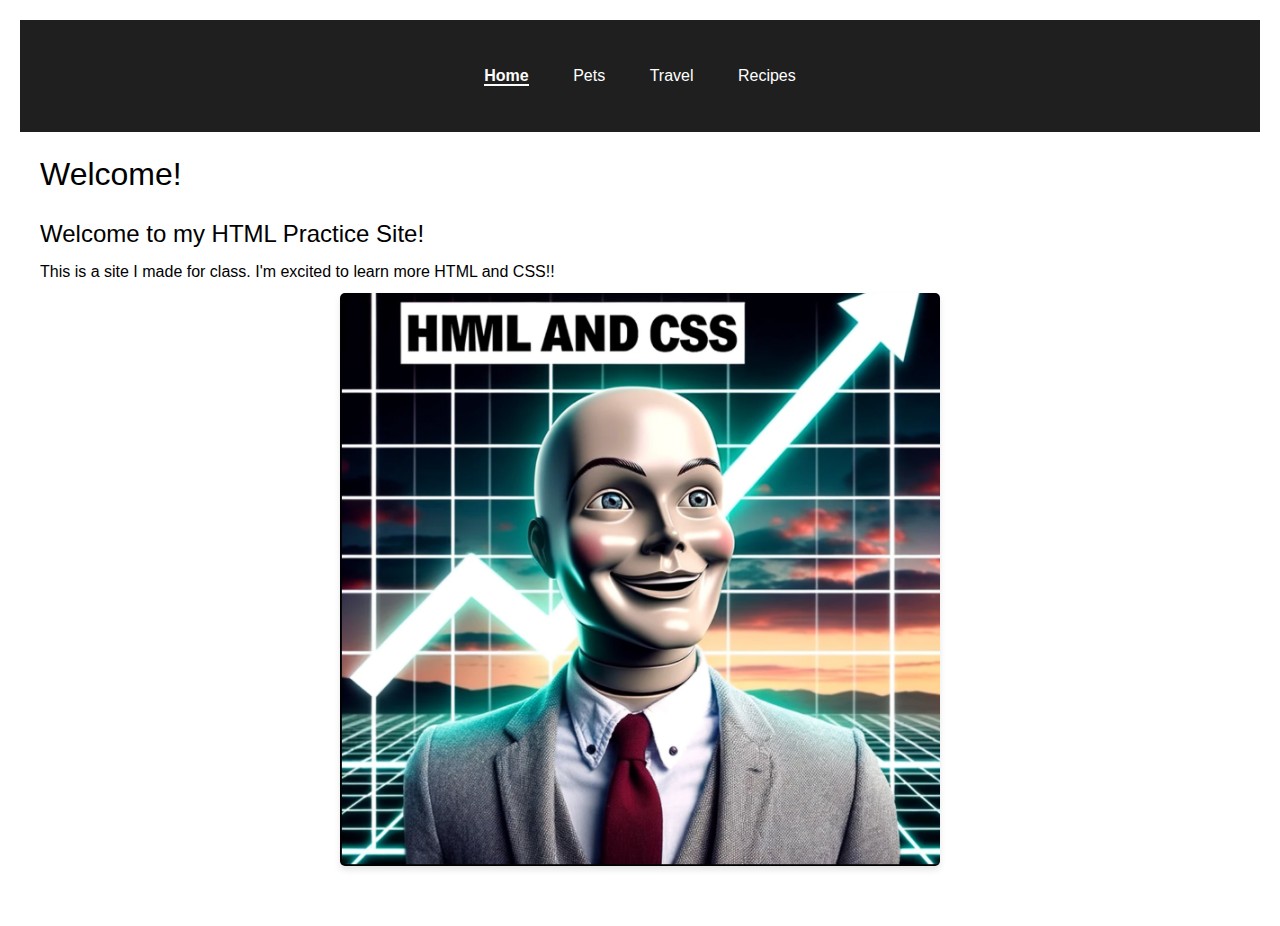
<file: index.html>
<!DOCTYPE html>
<html lang="en">
<head>
    <meta charset="UTF-8">
    <meta name="viewport" content="width=device-width, initial-scale=1.0">
    <title>Welcome</title>
    <link rel="stylesheet" href="css/html5reset.css">
    <link rel="stylesheet" href="css/stylesfinal.css">
</head>
<body>
    <a href="#main-content" class="skip-link">Skip to Main Content</a>
    <nav>
        <ul>
            <li><a href="index.html" class="active">Home</a></li>
            <li><a href="pets.html">Pets</a></li>
            <li><a href="travel.html">Travel</a></li>
            <li><a href="recipes.html">Recipes</a></li>
        </ul>
    </nav>
    <main id="main-content">
        <h1>Welcome!</h1>
        <div class="container">
            <div class="container">
                <h2>Welcome to my HTML Practice Site!</h2>
            </div>
            <div class="container">
                <p>This is a site I made for class. I'm excited to learn more HTML and CSS!! </p>
            </div>
            <div class="container">
                <img src="images/stonks.jpg" alt="An image of a humanoid with the text CSS and HTLM with an arrow pointing up">
            </div>
        </div>
    </main>
</body>
</html>
</file>
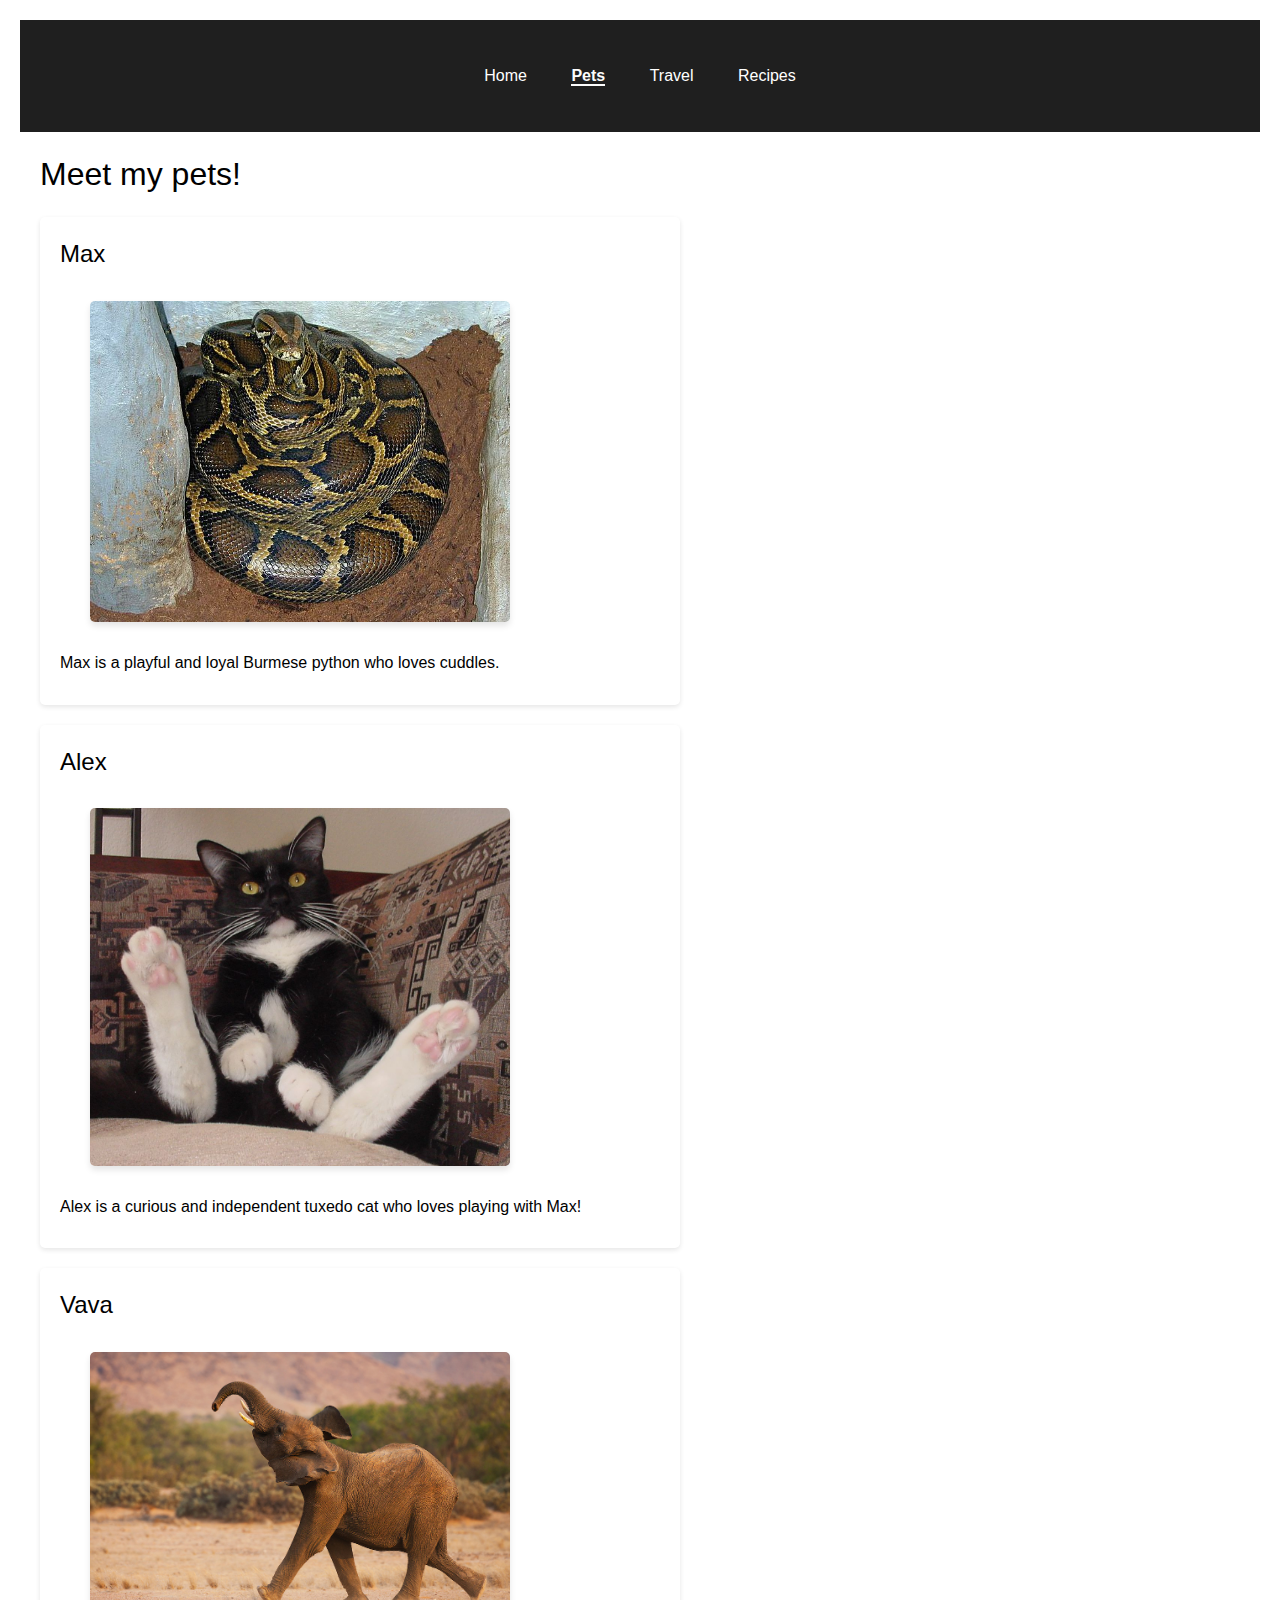
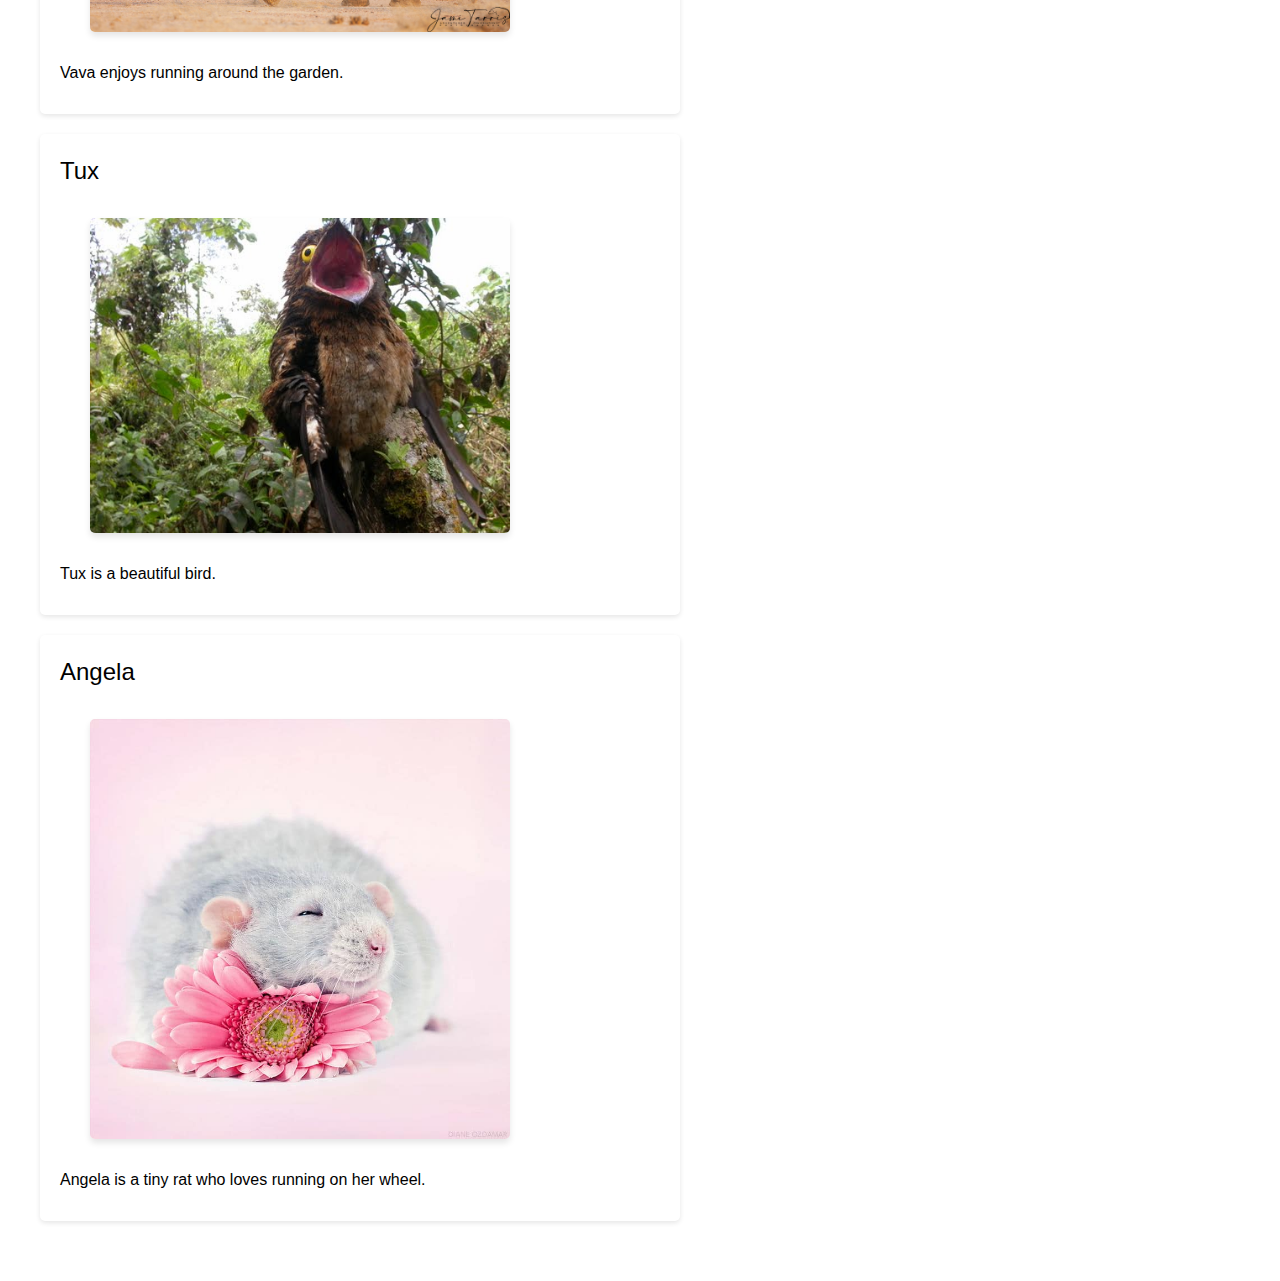
<file: pets.html>
<!DOCTYPE html>
<html lang="en">
<head>
    <meta charset="UTF-8">
    <meta name="viewport" content="width=device-width, initial-scale=1.0">
    <title>Our Pets</title>
    <link rel="stylesheet" href="css/html5reset.css">
    <link rel="stylesheet" href="css/stylesfinal.css">
</head>
<body>
    <a href="#main-content" class="skip-link">Skip to Main Content</a>
    <nav>
        <ul>
            <li><a href="index.html">Home</a></li>
            <li><a href="pets.html" class="active">Pets</a></li>
            <li><a href="travel.html">Travel</a></li>
            <li><a href="recipes.html">Recipes</a></li>
        </ul>
    </nav>
    <main id="main-content">
        <h1>Meet my pets!</h1>
        <div class="two-column-grid">
            <div>
                <article class="pet-box max">
                    <h2>Max</h2>
                    <img src="images/max.jpg" alt="Max Python">
                    <p>Max is a playful and loyal Burmese python who loves cuddles.</p>
                </article>
                <article class="pet-box alex">
                    <h2>Alex</h2>
                    <img src="images/alex.jpg" alt="Alex the Cat">
                    <p>Alex is a curious and independent tuxedo cat who loves playing with Max!</p>
                </article>
                <article class="pet-box vava">
                    <h2>Vava</h2>
                    <img src="images/vava.jpg" alt="Vava the Elephant">
                    <p>Vava enjoys running around the garden.</p>
                </article>
            </div>
            <div>
                <article class="pet-box tux">
                    <h2>Tux</h2>
                    <img src="images/tux.jpg" alt="Tux the bird">
                    <p>Tux is a beautiful bird.</p>
                </article>
                <article class="pet-box angela">
                    <h2>Angela</h2>
                    <img src="images/angela.jpg" alt="Angela the Rat">
                    <p>Angela is a tiny rat who loves running on her wheel.</p>
                </article>
            </div>
        </div>
    </main>
</body>
</html>
</file>
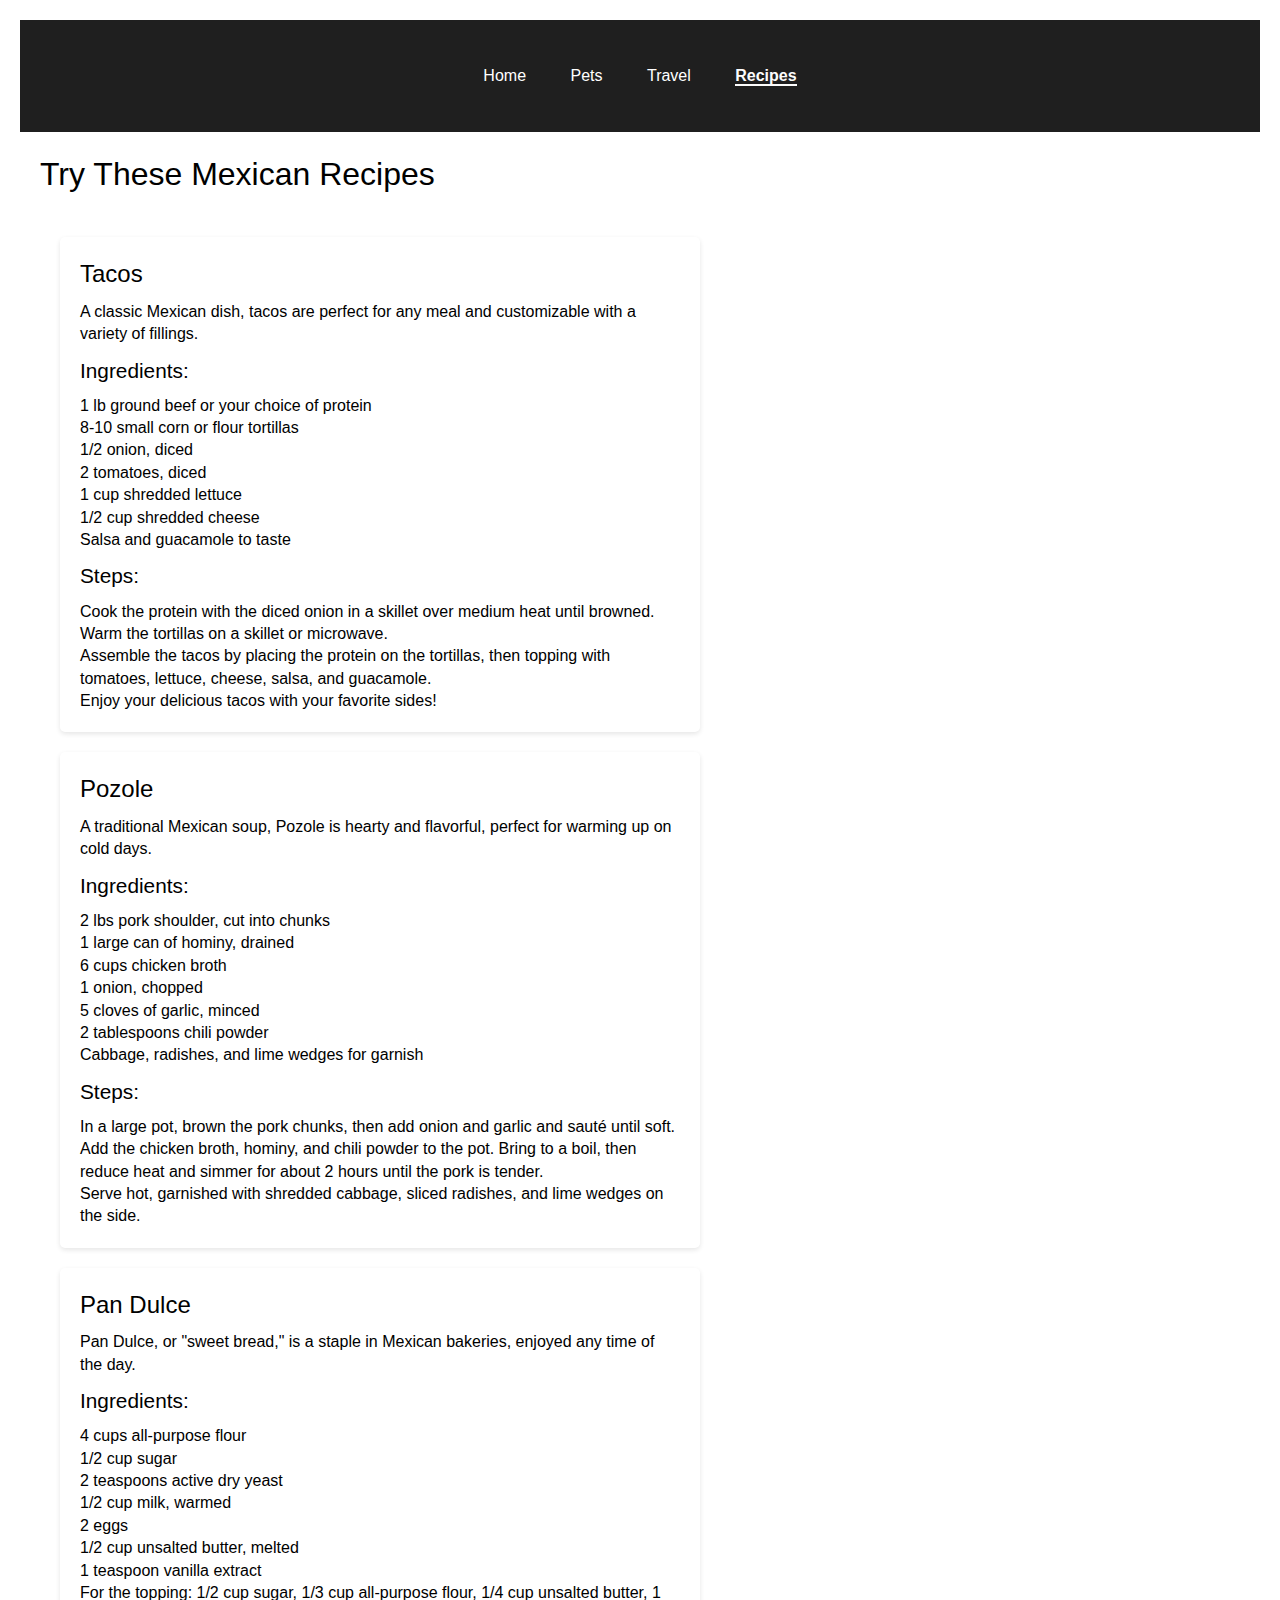
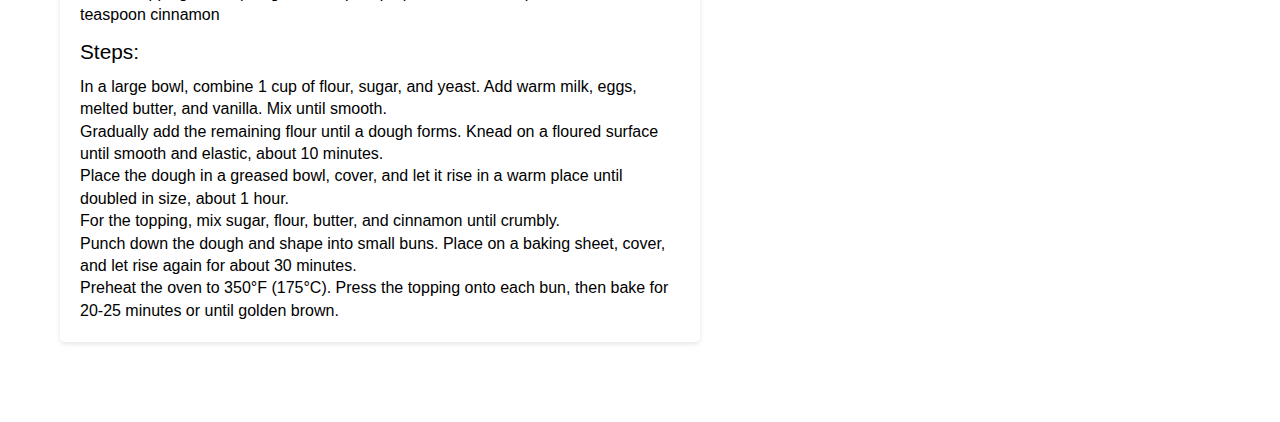
<file: recipes.html>
<!DOCTYPE html>
<html lang="en">
<head>
    <meta charset="UTF-8">
    <meta name="viewport" content="width=device-width, initial-scale=1.0">
    <title>Welcome</title>
    <link rel="stylesheet" href="css/html5reset.css">
    <link rel="stylesheet" href="css/stylesfinal.css">
</head>
<body>
    <a href="#main-content" class="skip-link">Skip to Main Content</a>
        <nav>
            <div class="nav-container">
                <ul>
                    <li><a href="index.html">Home</a></li>
                    <li><a href="pets.html">Pets</a></li>
                    <li><a href="travel.html">Travel</a></li>
                    <li><a href="recipes.html" class="active">Recipes</a></li>
                </ul>
            </div>
        </nav>
        <main class="main-content">
            <h1>Try These Mexican Recipes</h1>
        </div>
    </header>
    <main id="main-content">
        <div class="container">
            <!-- Tacos Recipe -->
            <article>
                <h2>Tacos</h2>
                <p>A classic Mexican dish, tacos are perfect for any meal and customizable with a variety of fillings.</p>
                <h3>Ingredients:</h3>
                <ul>
                    <li>1 lb ground beef or your choice of protein</li>
                    <li>8-10 small corn or flour tortillas</li>
                    <li>1/2 onion, diced</li>
                    <li>2 tomatoes, diced</li>
                    <li>1 cup shredded lettuce</li>
                    <li>1/2 cup shredded cheese</li>
                    <li>Salsa and guacamole to taste</li>
                </ul>
                <h3>Steps:</h3>
                <ol>
                    <li>Cook the protein with the diced onion in a skillet over medium heat until browned.</li>
                    <li>Warm the tortillas on a skillet or microwave.</li>
                    <li>Assemble the tacos by placing the protein on the tortillas, then topping with tomatoes, lettuce, cheese, salsa, and guacamole.</li>
                    <li>Enjoy your delicious tacos with your favorite sides!</li>
                </ol>
            </article>

            <!-- Pozole Recipe -->
            <article>
                <h2>Pozole</h2>
                <p>A traditional Mexican soup, Pozole is hearty and flavorful, perfect for warming up on cold days.</p>
                <h3>Ingredients:</h3>
                <ul>
                    <li>2 lbs pork shoulder, cut into chunks</li>
                    <li>1 large can of hominy, drained</li>
                    <li>6 cups chicken broth</li>
                    <li>1 onion, chopped</li>
                    <li>5 cloves of garlic, minced</li>
                    <li>2 tablespoons chili powder</li>
                    <li>Cabbage, radishes, and lime wedges for garnish</li>
                </ul>
                <h3>Steps:</h3>
                <ol>
                    <li>In a large pot, brown the pork chunks, then add onion and garlic and sauté until soft.</li>
                    <li>Add the chicken broth, hominy, and chili powder to the pot. Bring to a boil, then reduce heat and simmer for about 2 hours until the pork is tender.</li>
                    <li>Serve hot, garnished with shredded cabbage, sliced radishes, and lime wedges on the side.</li>
                </ol>
            </article>

            <!-- Pan Dulce Recipe -->
            <article>
                <h2>Pan Dulce</h2>
                <p>Pan Dulce, or "sweet bread," is a staple in Mexican bakeries, enjoyed any time of the day.</p>
                <h3>Ingredients:</h3>
                <ul>
                    <li>4 cups all-purpose flour</li>
                    <li>1/2 cup sugar</li>
                    <li>2 teaspoons active dry yeast</li>
                    <li>1/2 cup milk, warmed</li>
                    <li>2 eggs</li>
                    <li>1/2 cup unsalted butter, melted</li>
                    <li>1 teaspoon vanilla extract</li>
                    <li>For the topping: 1/2 cup sugar, 1/3 cup all-purpose flour, 1/4 cup unsalted butter, 1 teaspoon cinnamon</li>
                </ul>
                <h3>Steps:</h3>
                <ol>
                    <li>In a large bowl, combine 1 cup of flour, sugar, and yeast. Add warm milk, eggs, melted butter, and vanilla. Mix until smooth.</li>
                    <li>Gradually add the remaining flour until a dough forms. Knead on a floured surface until smooth and elastic, about 10 minutes.</li>
                    <li>Place the dough in a greased bowl, cover, and let it rise in a warm place until doubled in size, about 1 hour.</li>
                    <li>For the topping, mix sugar, flour, butter, and cinnamon until crumbly.</li>
                    <li>Punch down the dough and shape into small buns. Place on a baking sheet, cover, and let rise again for about 30 minutes.</li>
                    <li>Preheat the oven to 350°F (175°C). Press the topping onto each bun, then bake for 20-25 minutes or until golden brown.</li>
                </ol>
            </article>
        </div>
    </main>
    <footer>
        <div class="container">
        </div>
    </footer>
</body>
</html>
</file>
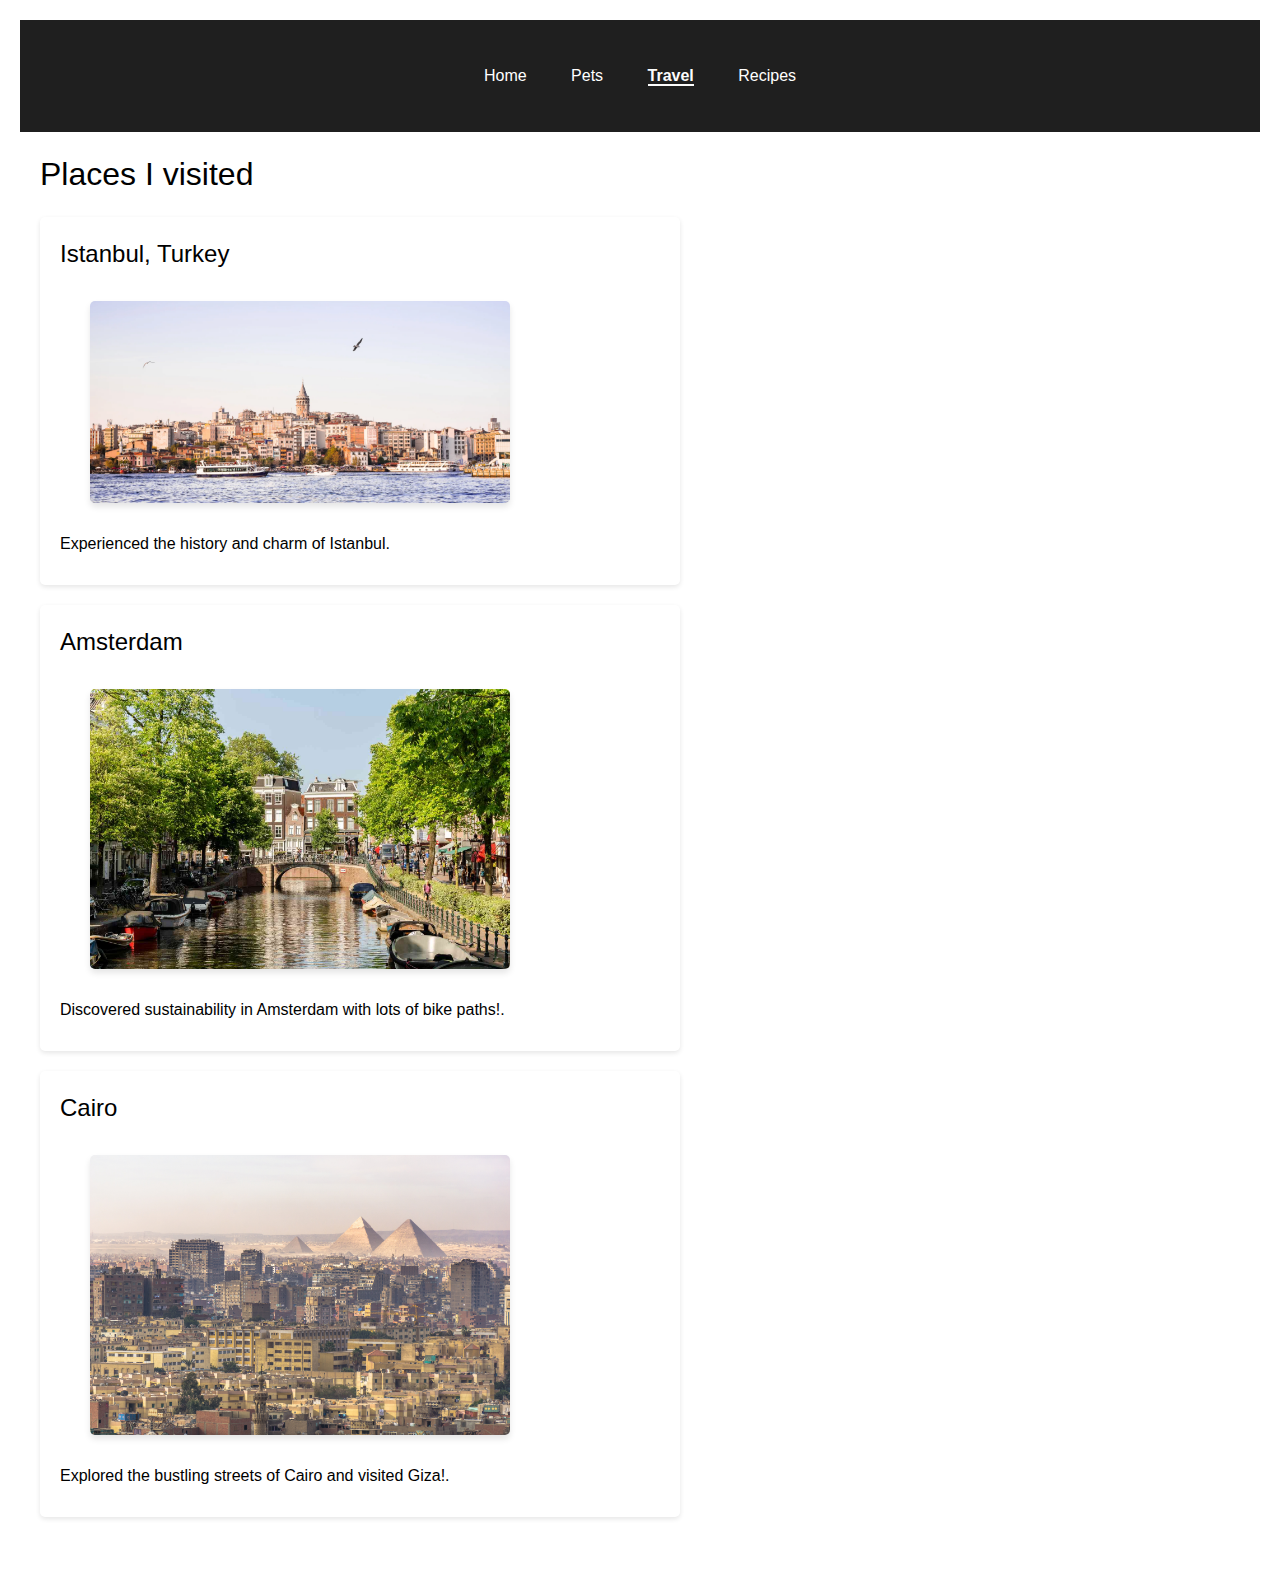
<file: travel.html>
<!DOCTYPE html>
<html lang="en">
<head>
    <meta charset="UTF-8">
    <meta name="viewport" content="width=device-width, initial-scale=1.0">
    <title>Travel Destinations</title>
    <link rel="stylesheet" href="css/html5reset.css">
    <link rel="stylesheet" href="css/stylesfinal.css"> 
</head>
<body>
    <a href="#main-content" class="skip-link">Skip to Main Content</a>
    <nav>
        <ul>
            <li><a href="index.html">Home</a></li>
            <li><a href="pets.html">Pets</a></li>
            <li><a href="travel.html" class="active">Travel</a></li>
            <li><a href="recipes.html">Recipes</a></li>
        </ul>
    </nav>
    <main id="main-content">
        <h1>Places I visited</h1>
            <article>
                <h2>Istanbul, Turkey</h2>
                <img src="images/istanbul.jpg" alt="Istanbul">
                <p>Experienced the history and charm of Istanbul.</p>
            </article>
            <article>
                <h2>Amsterdam</h2>
                <img src="images/amsterdam.jpg" alt="River in Amsterdam">
                <p>Discovered sustainability in Amsterdam with lots of bike paths!.</p>
            </article>
            <article>
                <h2>Cairo</h2>
                <img src="images/cairo.jpg" alt="Cairo">
                <p>Explored the bustling streets of Cairo and visited Giza!.</p>
            </article>
    </main>
</body>
</html>
</file>
<file: css/stylesfinal.css>
body {
    font-family: Arial, sans-serif;
    background-color: #ffffff;
    color: #000000;
    margin: 0;
    padding: 20px;
    line-height: 1.4;
}

a.skip-link {
    position: absolute;
    left: -999px;
    top: auto;
    width: 1px;
    height: 1px;
    overflow: hidden;
    z-index: -999;
}

a.skip-link:focus,
a.skip-link:active {
    color: #fff;
    background-color: #000;
    left: auto;
    top: auto;
    width: auto;
    height: auto;
    overflow: auto;
    margin: 10px;
    padding: 8px;
    border-radius: 8px;
    text-align: center;
    font-size: 1.2em;
    z-index: 9999;
}

nav {
    background-color: #1f1f1f;
    color: #ffffff;
    padding: 45px 0;
}

nav ul {
    list-style: none;
    padding: 0;
    margin: 0;
    text-align: center;
}

nav ul li {
    display: inline;
    margin: 20px;
}

nav ul li a {
    color: #ffffff;
    text-decoration: none;
}

nav ul li a.active {
    color: #fcfcfc;
    font-weight: bold;
    border-bottom: 2px solid #fcfcfc;
}

main {
    padding: 20px;
    color: #000000;
}

h1 {
    font-size: 2em;
    color: #000000;
    margin-bottom: 20px;
}

h2 {
    font-size: 1.5em;
    color: #000000;
    margin-bottom: 10px;
}

h3 {
    font-size: 1.3em;
    color: #000000;
    margin-bottom: 10px;
    margin-top: 10px;
}

p {
    font-size: 1em;
    color: #000000;
    margin-bottom: 10px;
}


article {
    background-color: #ffffff;
    color: #000000;
    margin-bottom: 20px;
    padding: 20px;
    border-radius: 5px; 
    box-shadow: 0 2px 5px rgba(0, 0, 0, 0.1); 
    justify-content: center;
    max-width: 600px;
}

article img {
    max-width: 70%;
    height: auto; 
    display: block; 
    margin: 5%; 
    border-radius: 5px; 
    box-shadow: 0 4px 6px rgba(0, 0, 0, 0.1); 
}

article img:hover {
    transform: scale(1.05);
    transition: transform 0.5s ease-in-out;
}
.container img {
    max-width: 50%; 
    height: auto;
    display: block; 
    margin: 0 auto 20px; 
    border-radius: 5px; 
    box-shadow: 0 4px 6px rgba(0, 0, 0, 0.1); 
}


@media (max-width: 768px) {
    .bento-box {
        grid-template-columns: 1fr;
    }

    nav ul li {
        display: block;
        margin: 10px auto;
    }
}

@media (max-width: 480px) {
    h1 {
        font-size: 2em;
    }

    h2 {
        font-size: 1.5em;
    }

    body, nav ul li a {
        padding: 10px;
    }
}
</file>
